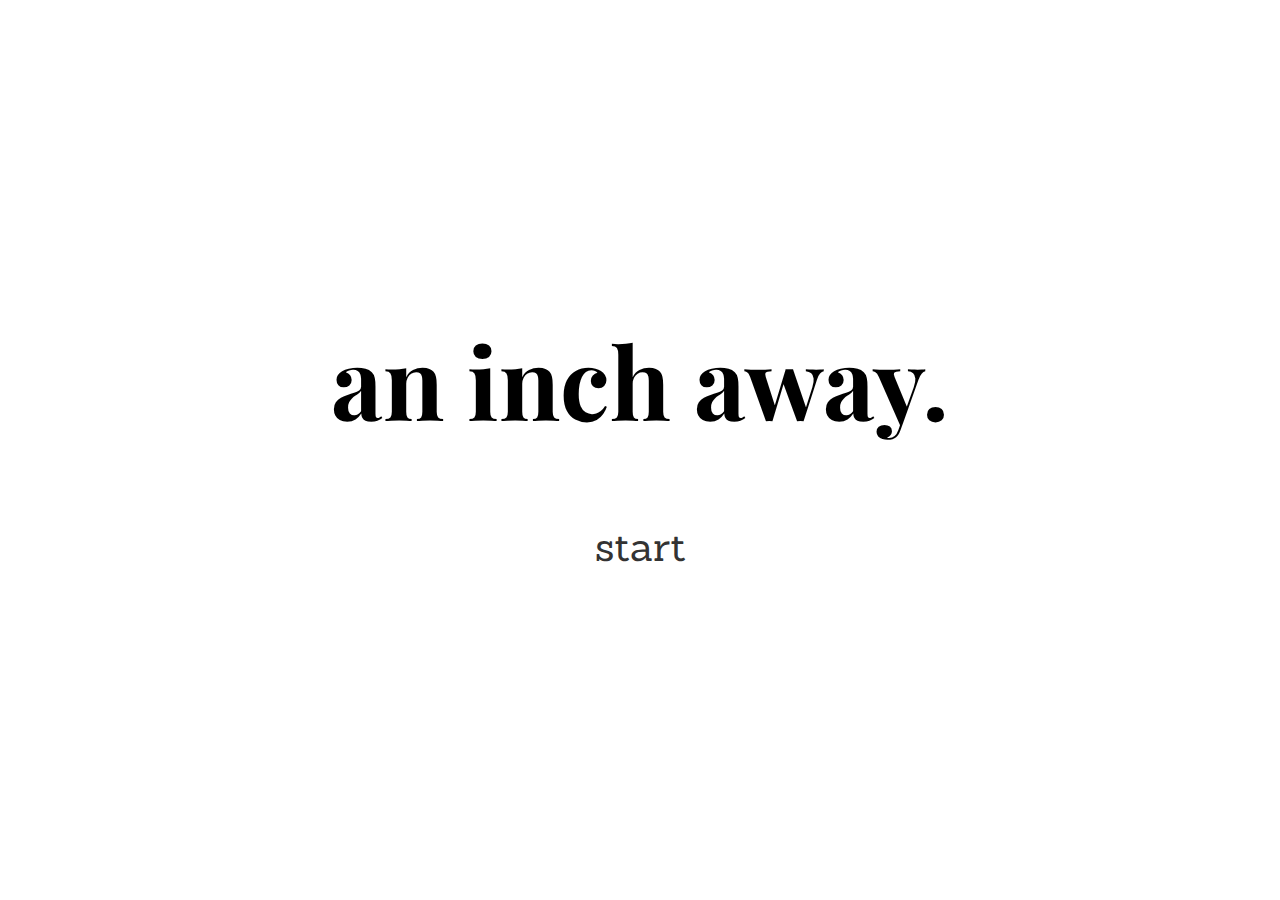
<file: index.html>
<!DOCTYPE html>
<html lang="en">
<head>
    <meta charset="UTF-8">
    <meta name="viewport" content="width=device-width, initial-scale=1.0">
    <title>an inch away.</title>
    <link rel="stylesheet" href="css/index.css">
    <script src="js/scripts.js" defer></script>

    <!--Import Google Fonts-->
    <link rel="preconnect" href="https://fonts.googleapis.com">
    <link rel="preconnect" href="https://fonts.gstatic.com" crossorigin>
    <link href="https://fonts.googleapis.com/css2?family=Noto+Sans&family=Playfair+Display&family=Sanchez&display=swap" rel="stylesheet">
    <!---->
</head>
<body>
    <div class="header_home_page">
        <h1 class="header_home_page_t1">
            an inch away.
        </h1>
        <button class="header_home_page_start_b1">
            start
        </button>
    </div>

    <div class="header-p2">
        <h1 class="header-p2-t1" style="display: none;">
            do you ever wonder how...
        </h1>
        <h2 class="subheader-p2-st1" style="display: none;">
            death can be an inch away?
        </h2>
        <button class="restart_p2_b1" style="display: none;">
            Restart
        </button>
        <button class="button_next_b1" style="display: none;">
            Next
        </button>
    </div>
</body>
</html>
</file>
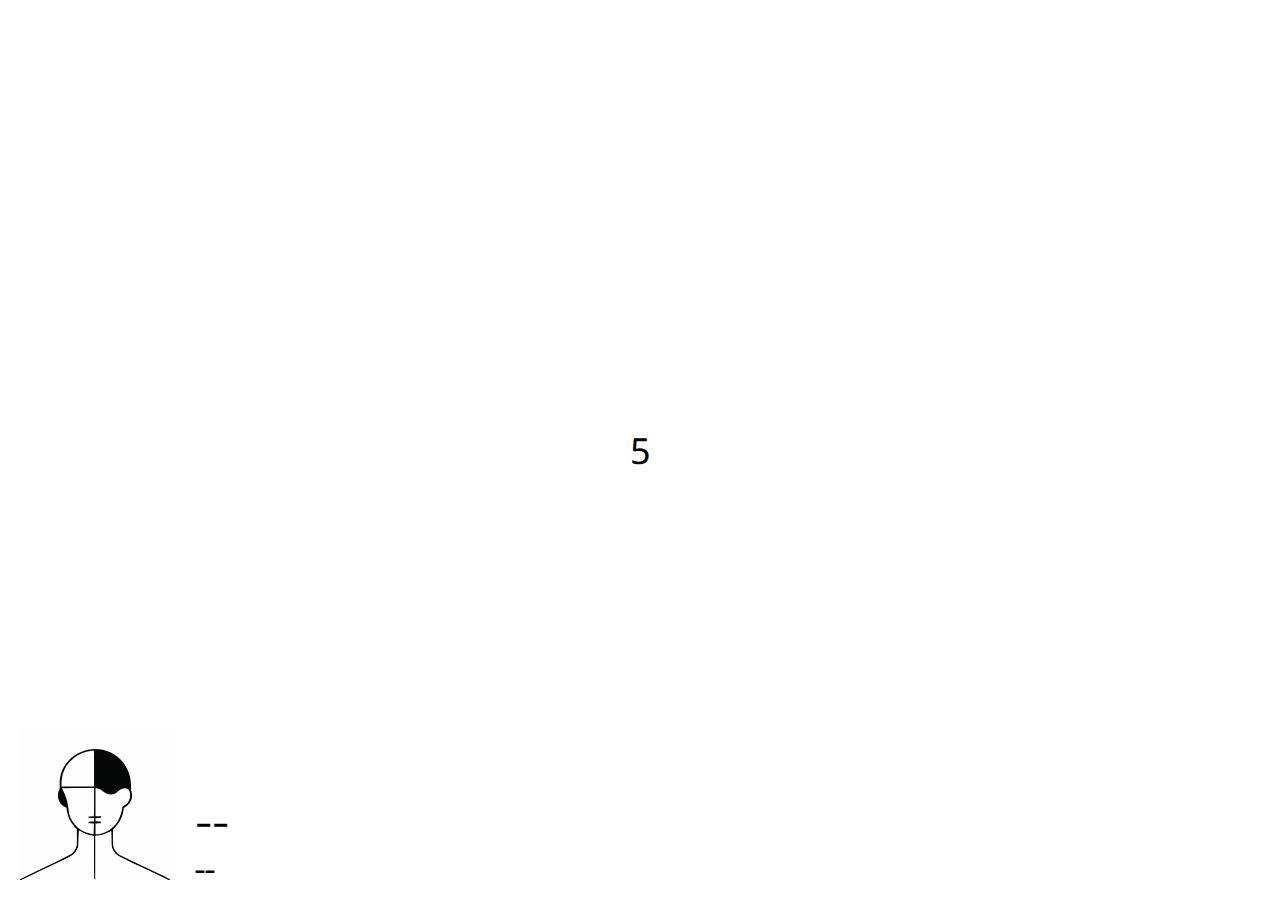
<file: game.html>
<!DOCTYPE html>
<html lang="en">
<head>
    <meta charset="UTF-8">
    <meta name="viewport" content="width=device-width, initial-scale=1.0">
    <title>an inch away.</title>
    <!--Import-->
    <link rel="stylesheet" href="css/game.css">
    <script src="js/game.js" defer></script>
    <script src="https://chancejs.com/chance.min.js"></script>

    <!--Import Google Fonts-->
    <link rel="preconnect" href="https://fonts.googleapis.com">
    <link rel="preconnect" href="https://fonts.gstatic.com" crossorigin>
    <link href="https://fonts.googleapis.com/css2?family=Noto+Sans&family=Playfair+Display&family=Sanchez&display=swap" rel="stylesheet">
    <!---->
</head>
<body>

    <div class="countdown_container">

    </div>
    
    <div class="person_data_container">
        <img src="pictures/boy_wb.svg" Image of an illustrated cartoon boy in black and white" class="person_data_i1">
        <div class="person_data_tc1">
            <h1 class="person_data_name">
                --
            </h1>
            <h2 class="person_data_age">
                --
            </h2>
        </div>
    </div>


</body>
</html>
</file>
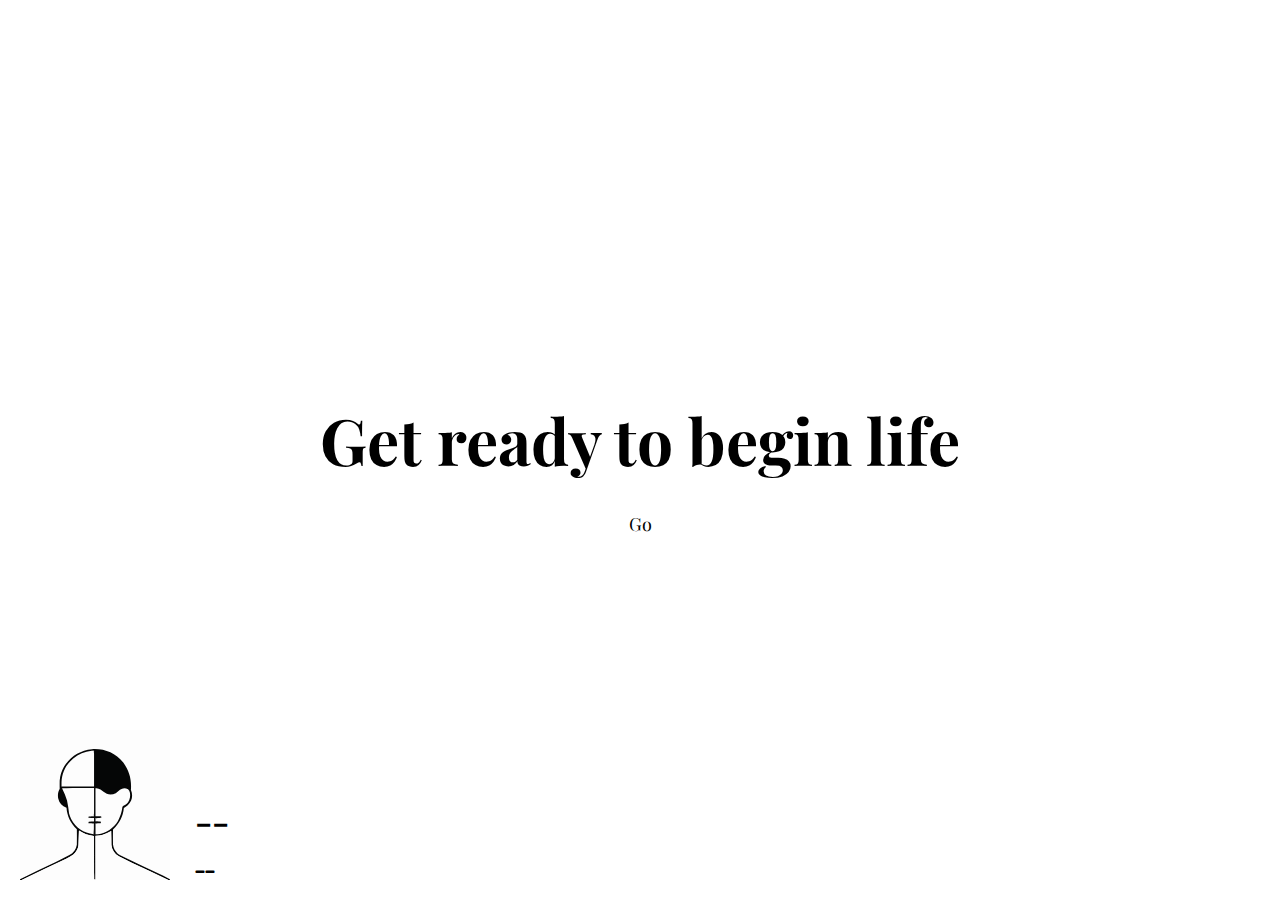
<file: start.html>
<!DOCTYPE html>
<html lang="en">
<head>
    <meta charset="UTF-8">
    <meta name="viewport" content="width=device-width, initial-scale=1.0">
    <title>an inch away.</title>
    <!--Import-->
    <link rel="stylesheet" href="css/start.css">
    <script src="js/start_scripts.js" defer></script>
    <script src="https://chancejs.com/chance.min.js"></script>

    <!--Import Google Fonts-->
    <link rel="preconnect" href="https://fonts.googleapis.com">
    <link rel="preconnect" href="https://fonts.gstatic.com" crossorigin>
    <link href="https://fonts.googleapis.com/css2?family=Noto+Sans&family=Playfair+Display&family=Sanchez&display=swap" rel="stylesheet">
    <!---->
</head>
<body>
    
    <div class="start_page_div">
        <img src="pictures/boy_wb.svg" alt="Image of an illustrated cartoon boy in black and white" class="start_p1_i1">
        <div class="start_p1_image_tc1">
            <h1 class="start_p1_t1">
                --
            </h1>
            <h2 class="start_p1_st1">
                --
            </h2>
        </div>
    </div>

    <div class="start_container">
        <h1 class="start_container_title">Get ready to begin life</h1>
        <button class="go_button">Go</button>
    </div>
    

</body>
</html>
</file>
<file: css/index.css>
/* Home page */
html,
body {
    height: 100%;
    margin: 0;
    display: flex;
    justify-content: center;
    align-items: center;
    transition: background-color 0.3s, color 0.3s;
}

.header_home_page {
    display: flex;
    flex-direction: column;
    align-items: center;
    justify-content: center;
    height: 100vh;
    transition: opacity 0.3s ease;
}

.header_home_page_t1 {
    margin: 10px;
    margin-bottom: 50px;
    font-family: 'Playfair Display', serif;
    font-size: 100px;
}

.header_home_page_start_b1 {
    margin: 10px;
    font-family: 'Sanchez', serif;
    font-size: 40px;
    padding: 15px 30px;
    color: #333;
    background-color: #fff;
    border: none;
    cursor: pointer;
    border-radius: 20px;
    transition: color 0.3s, background-color 0.3s;
}



/* Page 2 */
.header-p2 {
    display: flex;
    flex-direction: column;
    align-items: center;
    justify-content: center;
    height: 100vh;
}

.header-p2-t1 {
    font-family: 'Playfair Display', serif;
    display: none;
    opacity: 0;
    transition: opacity 0.3s ease;
    margin-top: 0;
    margin-bottom: 0;
    text-align: center;
}

.subheader-p2-st1 {
    font-family: 'Sanchez', serif;
    display: none;
    opacity: 0;
    transition: opacity 0.3s ease;
    margin-top: 30px;
    margin-bottom: 0;
    text-align: center;
}

.button_next_b1 {
    font-family: 'Playfair Display', serif;
    display: none;
    margin-top: 20px;
    font-size: 24px;
    padding: 10px 20px;
    color: #000;
    background-color: #fff;
    border: none;
    cursor: pointer;
    border-radius: 10px;
    transition: color 0.3s, background-color 0.3s;
}

.restart_p2_b1 {
    font-family: 'Playfair Display', serif;
    display: none;
    position: fixed;
    bottom: 20px;
    right: 20px;
    font-size: 24px;
    padding: 10px 20px;
    color: #000;
    background-color: #fff;
    border: none;
    cursor: pointer;
    border-radius: 10px;
    transition: color 0.3s, background-color 0.3s;
    z-index: 1;
    /* Ensure the button is on top of other elements */
}
</file>
<file: css/game.css>
body {
    margin: 0;
    font-family: 'Noto Sans', sans-serif;
}

.countdown_container {
    text-align: center;
    position: absolute;
    top: 50%;
    left: 50%;
    transform: translate(-50%, -50%);
    font-size: 36px;
}

.person_data_container {
    position: relative;
    height: 100vh;
    display: flex;
    align-items: flex-end;
}

.person_data_i1 {
    width: 150px;
    margin-right: 20px;
    padding-bottom: 10px;
    padding-top: 10px;
    padding-left: 10px;
    margin-left: 10px;
    margin-bottom: 10px;
    border-radius: 10px;
}

.person_data_tc1 {
    text-align: left;
    padding-right: 10px;
    padding-bottom: 10px;
    padding-top: 10px;
}

.person_data_name {
    margin: 0;
    font-family: 'Playfair Display', serif;
    font-size: 36px;
    padding: 5px;
}

.person_data_age {
    margin: 0;
    font-family: 'Sanchez', serif;
    font-size: 24px;
    padding: 5px;
}
</file>
<file: css/start.css>
body {
    margin: 0;
    font-family: 'Noto Sans', sans-serif;
}

.start_page_div {
    position: relative;
    height: 100vh;
    display: flex;
    align-items: flex-end;
}

.start_p1_i1 {
    width: 150px;
    margin-right: 20px;
    padding-bottom: 10px;
    padding-top: 10px;
    padding-left: 10px;
    margin-left: 10px;
    margin-bottom: 10px;
    border-radius: 10px;
}

.start_p1_image_tc1 {
    text-align: left;
    padding-right: 10px;
    padding-bottom: 10px;
    padding-top: 10px;
}

.start_p1_t1 {
    margin: 0;
    font-family: 'Playfair Display', serif;
    font-size: 36px;
    padding: 5px;
}

.start_p1_st1 {
    margin: 0;
    font-family: 'Sanchez', serif;
    font-size: 24px;
    padding: 5px;
}

.start_container {
    text-align: center;
    position: absolute;
    top: 50%;
    left: 50%;
    transform: translate(-50%, -50%);
}

.start_container_title {
    font-size: 64px;
    margin-bottom: 20px;
    font-family: 'Playfair Display', serif;
}

.go_button {
    font-size: 18px;
    font-family: 'Playfair Display', serif;
    padding: 10px 20px;
    background-color: #fff;
    color: #000;
    border: none;
    border-radius: 5px;
    cursor: pointer;
    transition: color 0.3s, background-color 0.3s;
}

.go_button:hover {
    background-color: #333;
    color: #fff;
}
</file>
